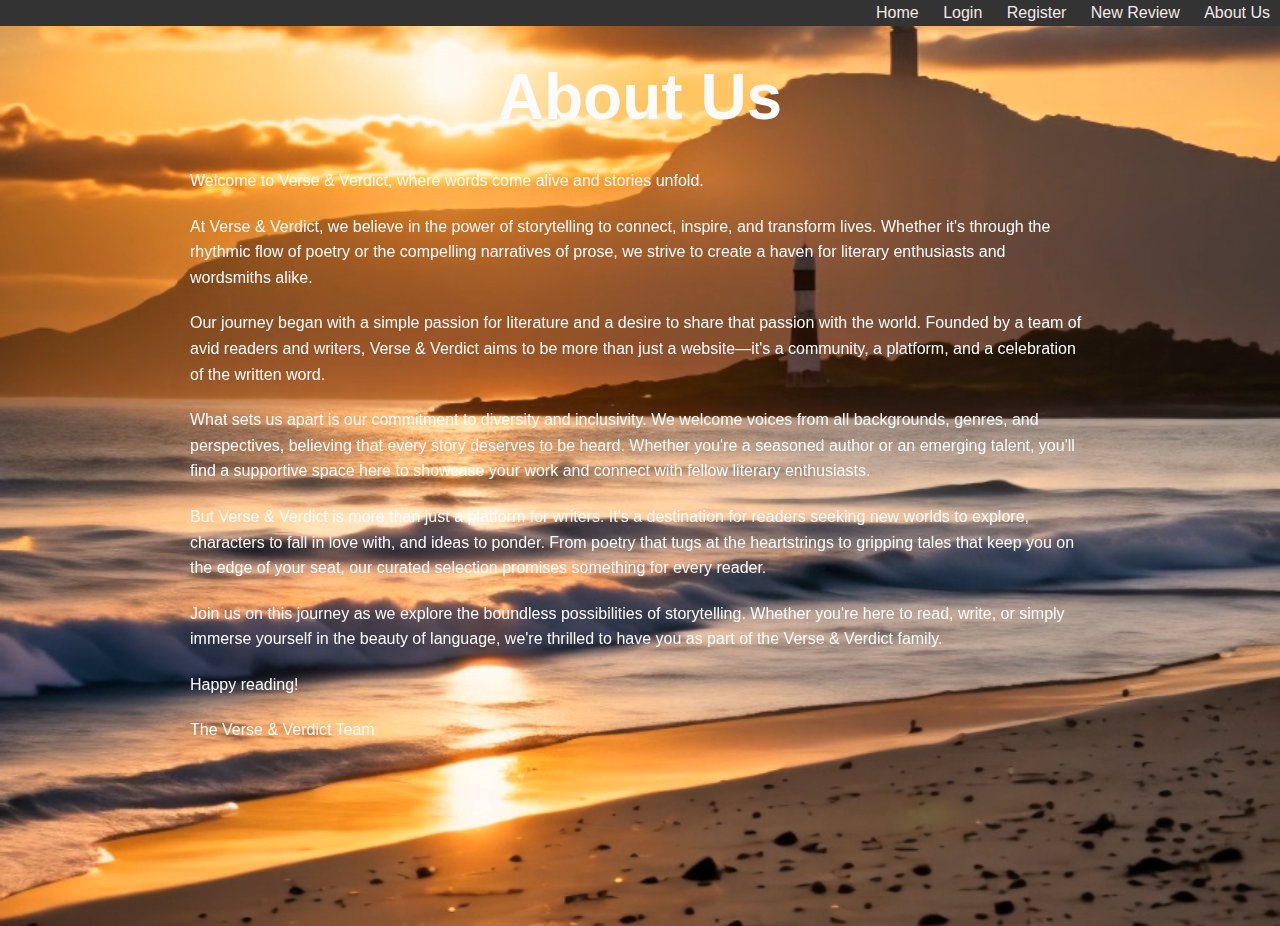
<file: about.html>
<!DOCTYPE html>
<html lang="en">
<head>
    <meta charset="UTF-8">
    <meta name="viewport" content="width=device-width, initial-scale=1.0">
    <link rel="stylesheet" href="stylelogin.css">
    <title>Verse & Verdict</title>
</head>
<style>
    /* Add your CSS styling here */
    /* Example: */
    body {
      font-family: Arial, sans-serif;
      line-height: 1.6;
      margin: 0;
      padding: 0;
      color: rgb(251, 251, 251); /* Set text color to white */
      background-color: #781010; /* Set background color */
    }
    .container {
      max-width: 900px;
      margin: 0 auto;
      padding: 20px;
    }
    h1 {
      font-size: 4em;
      margin-bottom: 20px;
    }
    p {
      margin-bottom: 20px;
    }
  </style>
<body>
    <nav>
        <ul>
            <li><a href="index.html">Home</a></li>
            <li><a href="login.html">Login</a></li>
            <li><a href="registration.html">Register</a></li>
            <li><a href="review.html">New Review</a></li>
            <li><a href="about.html">About Us</a></li>
        </ul>
    </nav>
    <div class="hero">
        <video autoplay muted loop id="background-video">
            <source src="video2.mp4" type="video/mp4">
        </video>
        <div class="container">
    <h1>About Us</h1>
    <p>Welcome to Verse & Verdict, where words come alive and stories unfold.</p>
    <p>At Verse & Verdict, we believe in the power of storytelling to connect, inspire, and transform lives. Whether it's through the rhythmic flow of poetry or the compelling narratives of prose, we strive to create a haven for literary enthusiasts and wordsmiths alike.</p>
    <p>Our journey began with a simple passion for literature and a desire to share that passion with the world. Founded by a team of avid readers and writers, Verse & Verdict aims to be more than just a website—it's a community, a platform, and a celebration of the written word.</p>
    <p>What sets us apart is our commitment to diversity and inclusivity. We welcome voices from all backgrounds, genres, and perspectives, believing that every story deserves to be heard. Whether you're a seasoned author or an emerging talent, you'll find a supportive space here to showcase your work and connect with fellow literary enthusiasts.</p>
    <p>But Verse & Verdict is more than just a platform for writers. It's a destination for readers seeking new worlds to explore, characters to fall in love with, and ideas to ponder. From poetry that tugs at the heartstrings to gripping tales that keep you on the edge of your seat, our curated selection promises something for every reader.</p>
    <p>Join us on this journey as we explore the boundless possibilities of storytelling. Whether you're here to read, write, or simply immerse yourself in the beauty of language, we're thrilled to have you as part of the Verse & Verdict family.</p>
    <p>Happy reading!</p>
    <p>The Verse & Verdict Team</p>
  </div>
    </div>
</body>
</html>
</file>
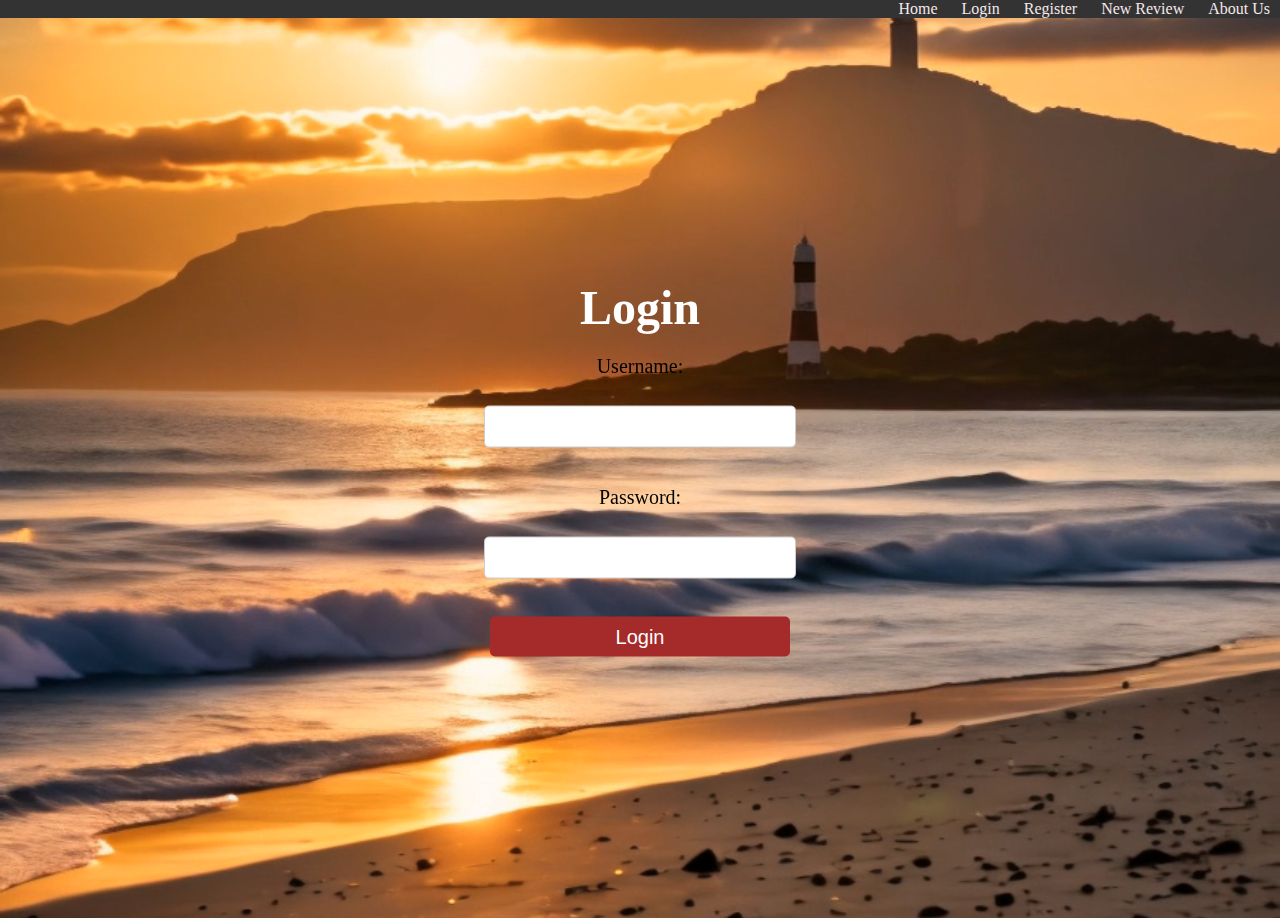
<file: Login.html>
<!DOCTYPE html>
<html lang="en">
<head>
    <meta charset="UTF-8">
    <meta name="viewport" content="width=device-width, initial-scale=1.0">
    <link rel="stylesheet" href="stylelogin.css">
    <title>Login</title>
</head>
<body>
    <nav>
        
        <ul>
            <li><a href="index.html">Home</a></li>
            <li><a href="login.html">Login</a></li>
            <li><a href="registration.html">Register</a></li>
            <li><a href="review.html">New Review</a></li>
            <li><a href="about.html">About Us</a></li>
        </ul>
    </nav>
    <div class="hero">
        <video autoplay muted loop id="background-video">
            <source src="video2.mp4" type="video/mp4">
        </video>
        <div class="content">
             <h1>Login</h1>
                <form>
                    <label for="username">Username:</label><br>
                    <input type="text" id="username" name="username"><br>
                    <label for="password">Password:</label><br>
                    <input type="password" id="password" name="password"><br>
                    <button type="submit">Login</button>
                </form>
        </div>
    </div>
</body>
</html>
</file>
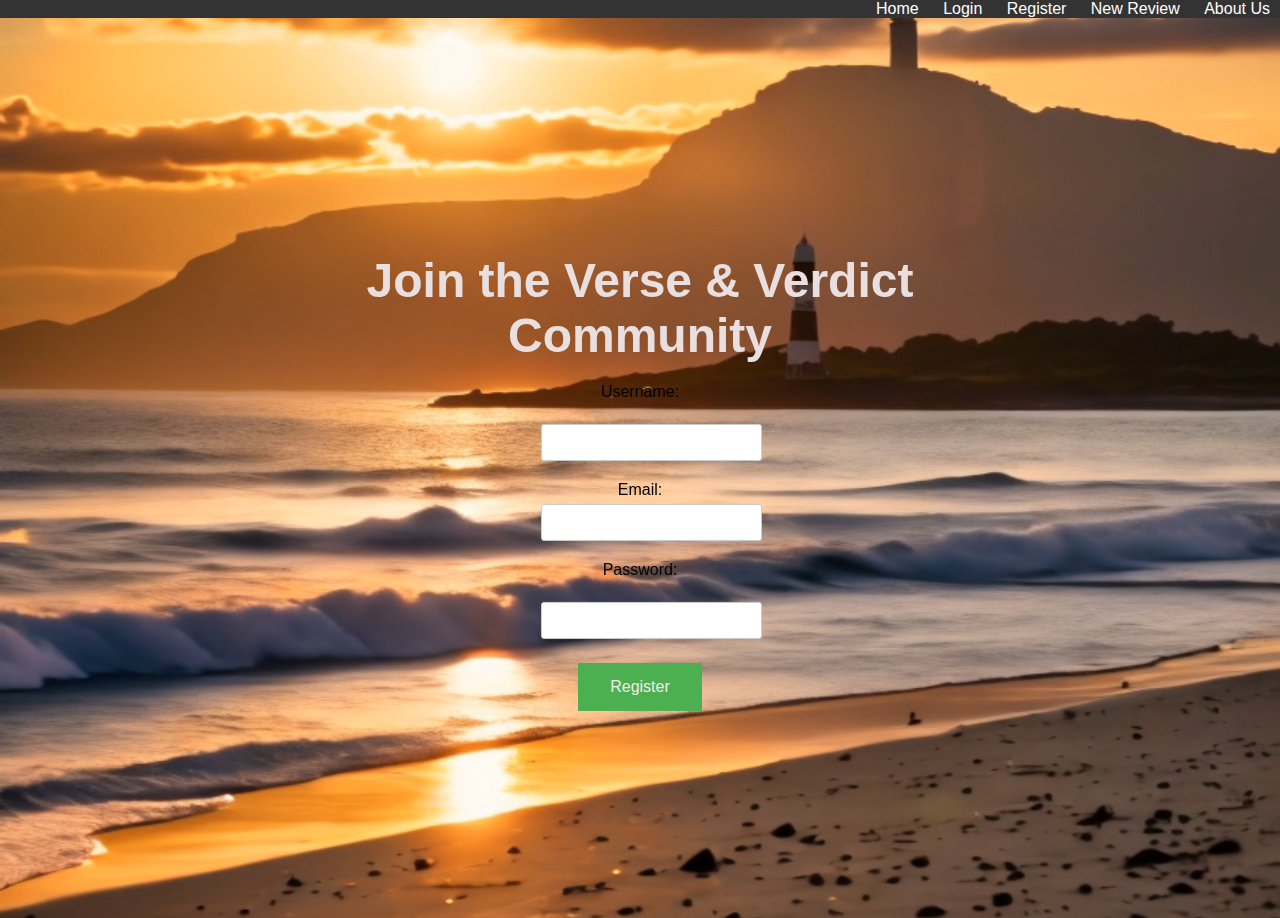
<file: Registration.html>
<!DOCTYPE html>
<html lang="en">
<head>
    <meta charset="UTF-8">
    <meta name="viewport" content="width=device-width, initial-scale=1.0">
    <link rel="stylesheet" href="stylereg.css">
    <title>Register</title>
</head>
<body>
    <nav>
        
        <ul>
            <li><a href="index.html">Home</a></li>
            <li><a href="login.html">Login</a></li>
            <li><a href="registration.html">Register</a></li>
            <li><a href="review.html">New Review</a></li>
            <li><a href="about.html">About Us</a></li>
        </ul>
    </nav>
    <div class="hero">
        <video autoplay muted loop id="background-video">
            <source src="video2.mp4" type="video/mp4">
        </video>
        <div class="content">
             <h1>Join the Verse & Verdict Community</h1>
                <form>
                    <label for="username">Username:</label><br>
                    <input type="text" id="username" name="username"><br>
                    <label for="email">Email:</label>
		            <input type="email" id="email" name="email" required>
                    <label for="password">Password:</label><br>
                    <input type="password" id="password" name="password"><br>
                    <button type="submit">Register</button>
                </form>
        </div>
    </div>
</body>
</html>
</file>
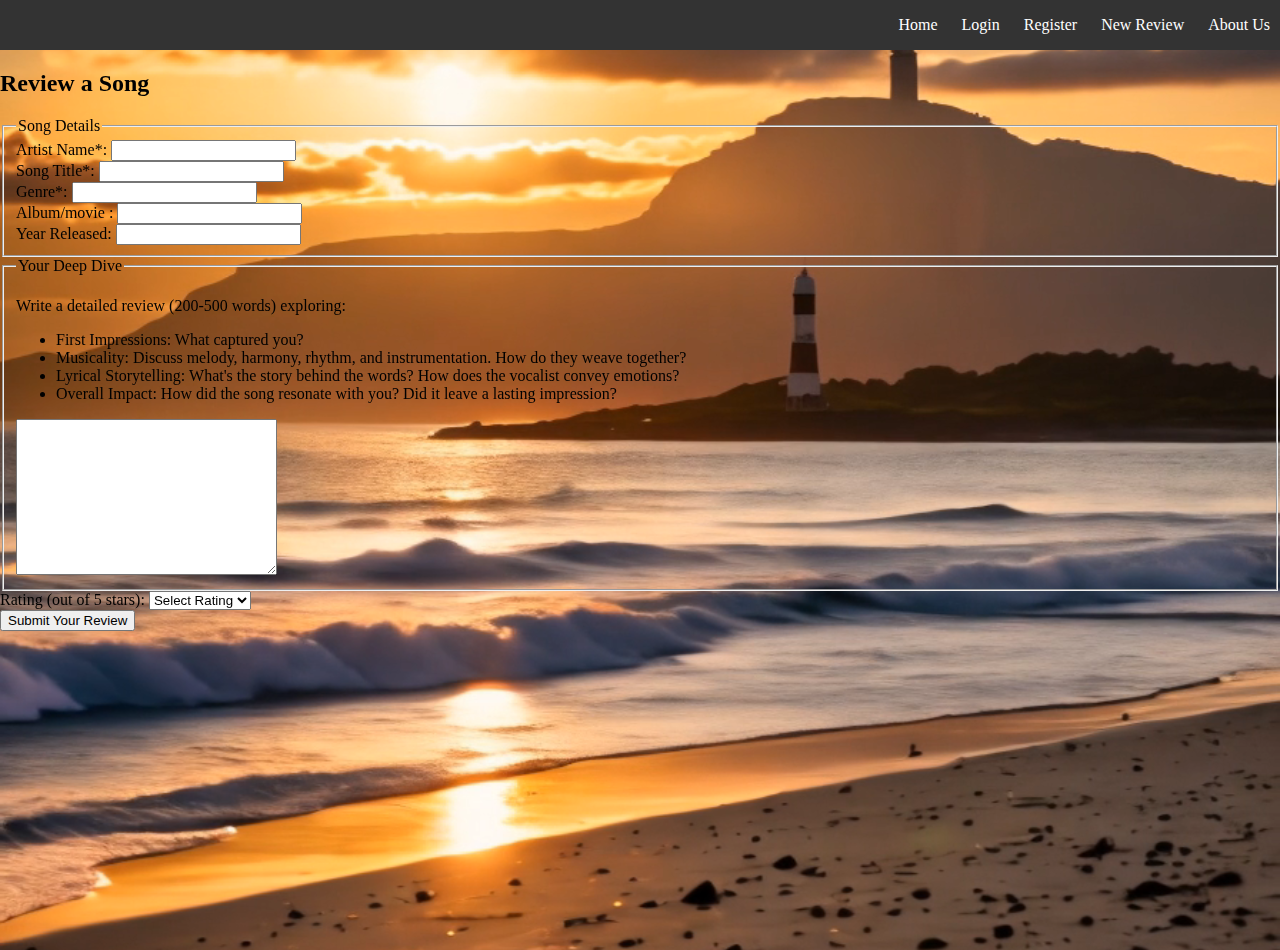
<file: review.html>
<!DOCTYPE html>
<html lang="en">
<head>
    <meta charset="UTF-8">
    <meta name="viewport" content="width=device-width, initial-scale=1.0">
    <link rel="stylesheet" href="style.css">
    <title>Verse & Verdict</title>
</head>
<body>
    <nav>
        <ul>
            <li><a href="index.html">Home</a></li>
            <li><a href="login.html">Login</a></li>
            <li><a href="registration.html">Register</a></li>
            <li><a href="review.html">New Review</a></li>
            <li><a href="about.html">About Us</a></li>
        </ul>
    </nav>
    <div class="hero">
        <video autoplay muted loop id="background-video">
            <source src="video2.mp4" type="video/mp4">
        </video>
           <main>
        <section class="review-form">
            <h2>Review a Song</h2>
            <form action="submit-review.php" method="post"> <fieldset>
                    <legend>Song Details</legend>
                    <div class="form-group">
                        <label for="artist">Artist Name*:</label>
                        <input type="text" id="artist" name="artist" required>
                    </div>
                    <div class="form-group">
                        <label for="songTitle">Song Title*:</label>
                        <input type="text" id="songTitle" name="songTitle" required>
                    </div>
                    <div class="form-group">
                        <label for="genre">Genre*:</label>
                        <input type="text" id="genre" name="genre" required>
                    </div>
                    <div class="form-group">
                        <label for="album/movie">Album/movie :</label>
                        <input type="text" id="album" name="album">
                    </div>
                    
                    <div class="form-group">
                        <label for="Year Released">Year Released:</label>
                        <input type="text" id="album" name="album">
                    </div>
                    
                </fieldset>

                <fieldset>
                    <legend>Your Deep Dive</legend>
                    <p>Write a detailed review (200-500 words) exploring:</p>
                    <ul>
                        <li>First Impressions: What captured you?</li>
                        <li>Musicality: Discuss melody, harmony, rhythm, and instrumentation. How do they weave together?</li>
                        <li>Lyrical Storytelling: What's the story behind the words? How does the vocalist convey emotions?</li>
                        <li>Overall Impact: How did the song resonate with you? Did it leave a lasting impression?</li>
                    </ul>
                    <textarea name="review" id="review" cols="30" rows="10" required></textarea>
                </fieldset>

                <div class="form-group rating">
                    <label for="rating">Rating (out of 5 stars):</label>
                    <select id="rating" name="rating" required>
                        <option value="">Select Rating</option>
                        <option value="1">1 Star</option>
                        <option value="2">2 Stars</option>
                        <option value="3">3 Stars</option>
                        <option value="4">4 Stars</option>
                        <option value="5">5 Stars</option>
                    </select>
                </div>

                <button type="submit">Submit Your Review</button>
            </form>
        </section>

    </div>
</body>
</html>
</file>
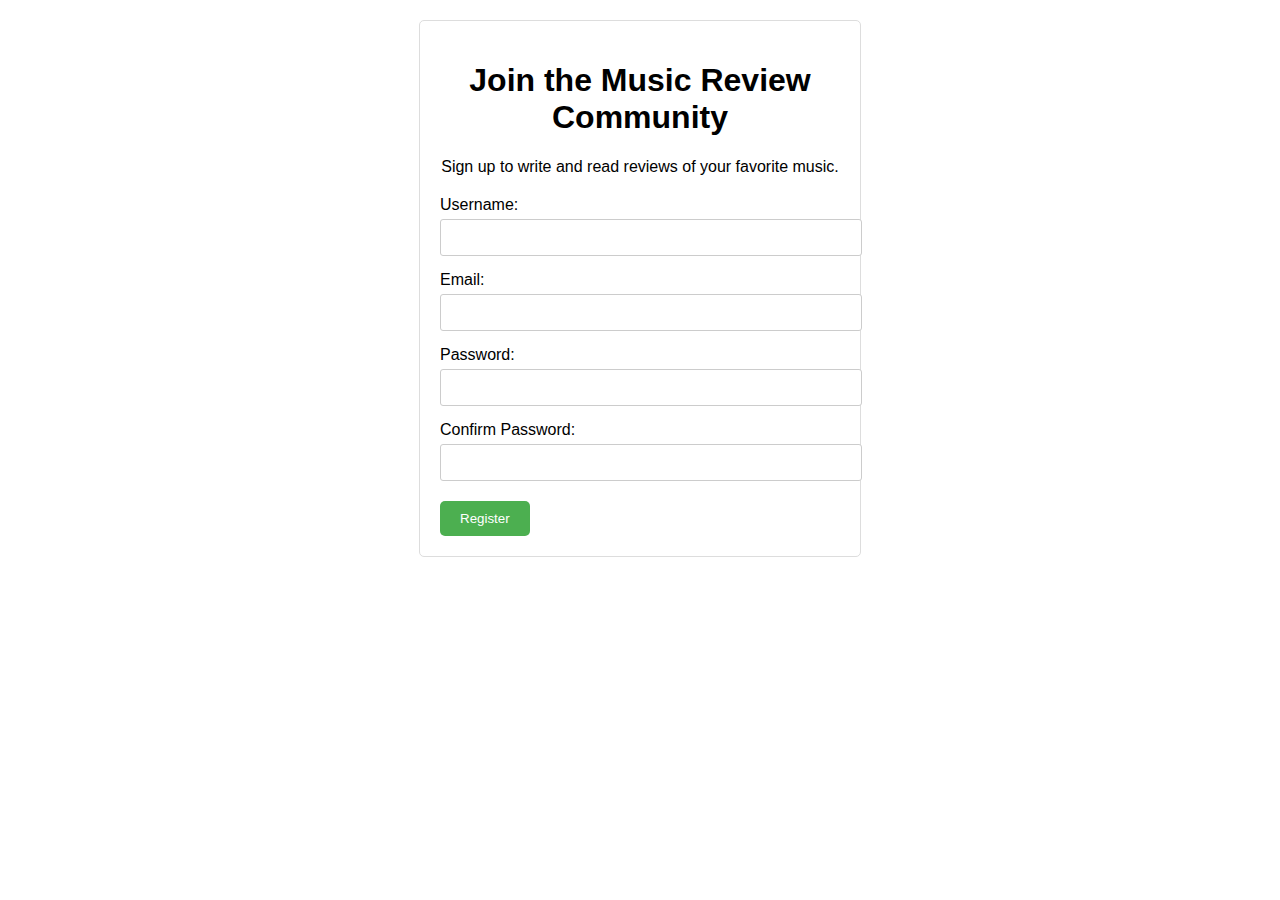
<file: Untitled-1.html>
<!DOCTYPE html>
<html lang="en">
<head>
  <meta charset="UTF-8">
  <meta name="viewport" content="width=device-width, initial-scale=1.0">
  <title>Music Review System Registration</title>
  <link rel="stylesheet" href="styler.css">
</head>
<body>
  <div class="container">
    <h1>Join the Music Review Community</h1>
    <p>Sign up to write and read reviews of your favorite music.</p>
    <form action="/register" method="post">
      <div class="form-group">
        <label for="username">Username:</label>
        <input type="text" id="username" name="username" required>
      </div>
      <div class="form-group">
        <label for="email">Email:</label>
        <input type="email" id="email" name="email" required>
      </div>
      <div class="form-group">
        <label for="password">Password:</label>
        <input type="password" id="password" name="password" required>
      </div>
      <div class="form-group">
        <label for="confirm_password">Confirm Password:</label>
        <input type="password" id="confirm_password" name="confirm_password" required>
      </div>
      <button type="submit">Register</button>
    </form>
  </div>
</body>
</html>
</file>
<file: stylelogin.css>
body {
    margin: 0;
    padding: 0;
}

nav {
    background-color: #333;
    overflow: hidden;
}

nav img {
    width: 100px;
    height: auto;
    float: left;
    padding: 10px;
}

nav ul {
    list-style-type: none;
    float: right;
}

nav ul li {
    display: inline;
    padding: 10px;
}

nav ul li a {
    color: rgb(243, 233, 233);
    text-decoration: none;
    
}

.hero {
    width: 100%;
    height: 100vh;
    overflow: hidden;
    position: relative;
}

.hero video {
    min-width: 100%;
    min-height: 100%;
    position: absolute;
    top: 50%;
    left: 50%;
    transform: translate(-50%, -50%);
    z-index: -1;
}

.content {
    text-align: center;
    position: absolute;
    top: 50%;
    left: 50%;
    transform: translate(-50%, -50%);
}

.content h1 {
    font-size: 48px;
    color: white;
    margin-bottom: 20px;
}

.content a {
    background-color: #4CAF50;
    color: white;
    padding: 15px 32px;
    text-align: center;
    text-decoration: none;
    display: inline-block;
    font-size: 16px;
    margin: 4px 2px;
    cursor: pointer;
    border: none;
}
* {
    padding: 0;
    margin: 0;
}

header {
    height: 45px;
}

header nav ul {
    display: flex;
    margin-left: 80%;
}

header nav ul li {
    padding-left: 10%;
}

header a {
    text-decoration: none;
    color: brown;
}

section {
    height: 100vh;
    display: flex;
    justify-content: center;
    align-items: center;
    position: relative;
}




.form-container {
    background-color: rgba(255, 255, 255, 0.8);
    padding: 40px;
    border-radius: 5px;
    z-index: 1;
}

h1 {
    text-align: center;
    margin-bottom: 30px;
}

form {
    display: flex;
    flex-direction: column;
    align-items: center;
}

label {
    font-size: 20px;
    margin-bottom: 10px;
}

input[type="text"], input[type="password"] {
    width: 300px;
    height: 40px;
    border: 1px solid #ccc;
    border-radius: 5px;
    padding-left: 10px;
    margin-bottom: 20px;
}

button[type="submit"] {
    width: 300px;
    height: 40px;
    background-color: brown;
    color: white;
    border: none;
    border-radius: 5px;
    cursor: pointer;
    font-size: 20px;
}

button[type="submit"]:hover {
    background-color: #663300;
}
</file>
<file: stylereg.css>
body {
    margin: 0;
    padding: 0;
    font-family: Arial, sans-serif;
}

/* Navigation */
nav {
    background-color: #333;
    overflow: hidden;
}

nav img {
    width: 100px;
    height: auto;
    float: left;
    padding: 10px;
}

nav ul {
    list-style-type: none;
    float: right;
    margin: 0;
    padding: 0;
}

nav ul li {
    display: inline;
    padding: 10px;
}

nav ul li a {
    color: white;
    text-decoration: none;
}

/* Hero Section */
.hero {
    width: 100%;
    height: 100vh;
    overflow: hidden;
    position: relative;
}

#background-video {
    min-width: 100%;
    min-height: 100%;
    position: absolute;
    top: 50%;
    left: 50%;
    transform: translate(-50%, -50%);
    z-index: -1;
}

.content {
    text-align: center;
    position: absolute;
    top: 50%;
    left: 50%;
    transform: translate(-50%, -50%);
}

.content h1 {
    font-size: 48px;
    color: rgb(234, 223, 223);
    margin-bottom: 20px;
}

.content form {
    display: inline-block;
}

.content label {
    display: block;
    margin-bottom: 5px;
}

.content input {
    width: 100%;
    padding: 10px;
    margin-bottom: 20px;
    border: 1px solid #ccc;
    border-radius: 3px;
}

.content button {
    background-color: #4CAF50;
    color: rgb(242, 236, 236);
    padding: 15px 32px;
    text-align: center;
    text-decoration: none;
    display: inline-block;
    font-size: 16px;
    margin: 4px 2px;
    cursor: pointer;
    border: none;
}
</file>
<file: style.css>
body {
    margin: 0;
    padding: 0;
}

nav {
    background-color: #333;
    overflow: hidden;
}

nav img {
    width: 100px;
    height: auto;
    float: left;
    padding: 10px;
}

nav ul {
    list-style-type: none;
    float: right;
}

nav ul li {
    display: inline;
    padding: 10px;
}

nav ul li a {
    color: white;
    text-decoration: none;
}

.hero {
    width: 100%;
    height: 100vh;
    overflow: hidden;
    position: relative;
}

.hero video {
    min-width: 100%;
    min-height: 100%;
    position: absolute;
    top: 50%;
    left: 50%;
    transform: translate(-50%, -50%);
    z-index: -1;
}

.content {
    text-align: center;
    position: absolute;
    top: 50%;
    left: 50%;
    transform: translate(-50%, -50%);
}

.content h1 {
    font-size: 48px;
    color: white;
    margin-bottom: 20px;
}

.content a {
    background-color: #4CAF50;
    color: white;
    padding: 15px 32px;
    text-align: center;
    text-decoration: none;
    display: inline-block;
    font-size: 16px;
    margin: 4px 2px;
    cursor: pointer;
    border: none;
}
</file>
<file: styler.css>
body {
    font-family: sans-serif;
    margin: 0;
    padding: 20px;
  }
  
  .container {
    max-width: 400px;
    margin: 0 auto;
    padding: 20px;
    border: 1px solid #ddd;
    border-radius: 5px;
  }
  
  h1 {
    text-align: center;
  }
  
  p {
    text-align: center;
    margin-bottom: 20px;
  }
  
  .form-group {
    margin-bottom: 15px;
  }
  
  label {
    display: block;
    margin-bottom: 5px;
  }
  
  input[type="text"],
  input[type="email"],
  input[type="password"] {
    width: 100%;
    padding: 10px;
    border: 1px solid #ccc;
    border-radius: 3px;
  }
  
  button {
    background-color: #4CAF50;
    color: white;
    padding: 10px 20px;
    border: none;
    border-radius: 5px;
    cursor: pointer;
    display: block;
    margin-top: 20px;
  }
  
  button:hover {
    background-color: #3e8e41;
  }
</file>
